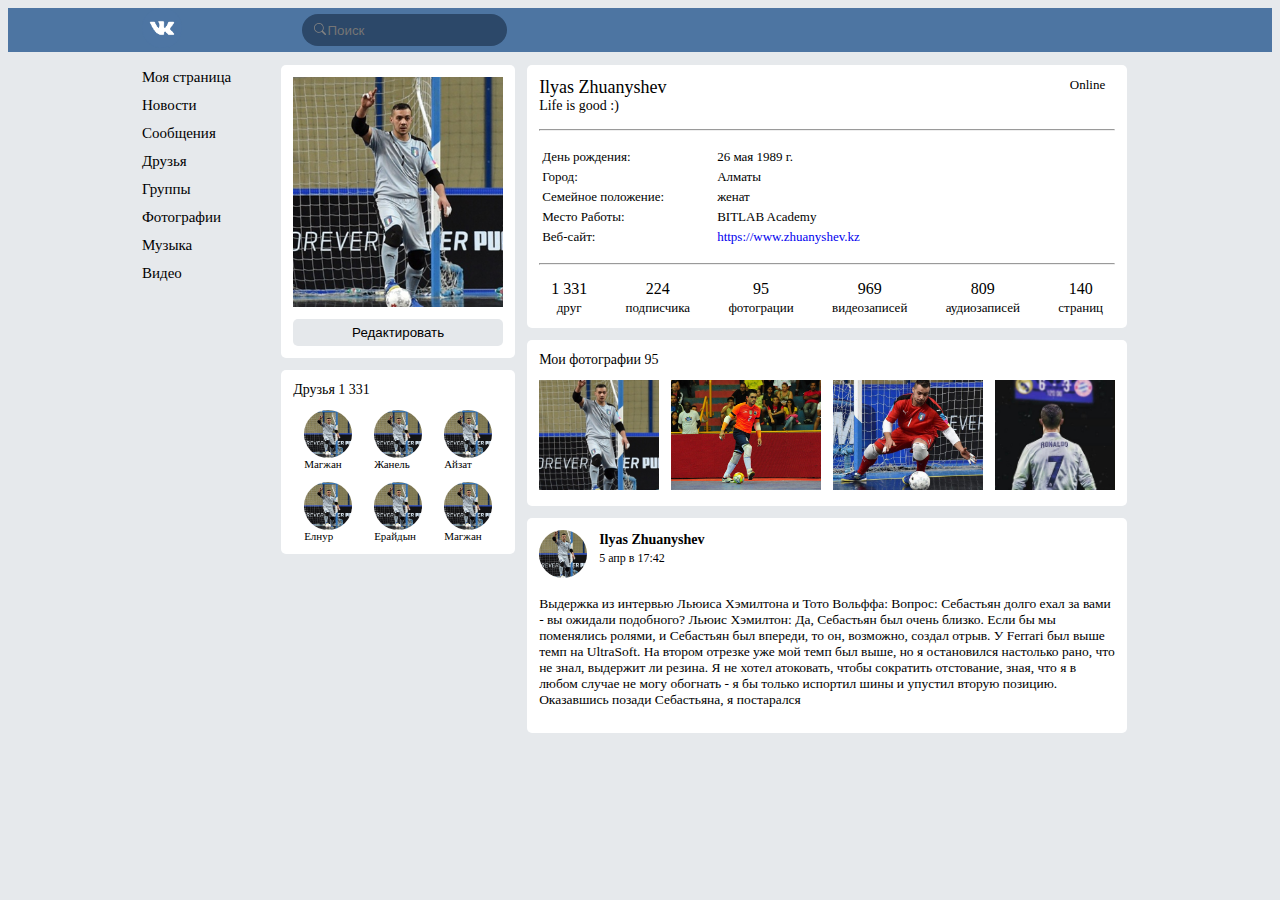
<file: index.html>
<!DOCTYPE html>
<html lang="en">
<head>
    <meta charset="UTF-8">
    <title>Title</title>
    <link rel="stylesheet" href="indexStyle.css">
</head>
<body>
<header>
    <div class="header-content">
        <div class="logo">
            <img src="images/vk.png" width="40" height="40">
        </div>
        <div class="search">
            <div class="search-logo">
                <svg xmlns="http://www.w3.org/2000/svg" width="12" height="12" fill="currentColor" class="bi bi-search"
                     viewBox="0 0 16 16">
                    <path d="M11.742 10.344a6.5 6.5 0 1 0-1.397 1.398h-.001c.03.04.062.078.098.115l3.85 3.85a1 1 0 0 0 1.415-1.414l-3.85-3.85a1.007 1.007 0 0 0-.115-.1zM12 6.5a5.5 5.5 0 1 1-11 0 5.5 5.5 0 0 1 11 0z"/>
                </svg>
            </div>
            <input type="text" placeholder="Поиск">
        </div>
    </div>
</header>
<div class="container">
    <div class="navbar">
        <ul>
            <li><a href="#">Моя страница</a></li>
            <li><a href="#">Новости</a></li>
            <li><a href="#">Сообщения</a></li>
            <li><a href="friendsPage.html">Друзья</a></li>
            <li><a href="#">Группы</a></li>
            <li><a href="#">Фотографии</a></li>
            <li><a href="#">Музыка</a></li>
            <li><a href="#">Видео</a></li>
        </ul>
    </div>
    <div class="avatar-and-friends">
        <div class="avatar">
            <div class="avatar-image">
                <img src="images/avatar.png" width="210" height="230">
            </div>
            <button type="submit">Редактировать</button>
        </div>
        <div class="friends">
            <div class="friends-title">
                <span>Друзья 1 331</span>
            </div>
            <div class="friends-list">
                <div class="friend">
                    <img src="images/avatar.png">
                    <span>Магжан</span>
                </div>
                <div class="friend">
                    <img src="images/avatar.png">
                    <span>Жанель</span>
                </div>
                <div class="friend">
                    <img src="images/avatar.png">
                    <span>Айзат</span>
                </div>
                <div class="friend">
                    <img src="images/avatar.png">
                    <span>Елнур</span>
                </div>
                <div class="friend">
                    <img src="images/avatar.png">
                    <span>Ерайдын</span>
                </div>
                <div class="friend">
                    <img src="images/avatar.png">
                    <span>Магжан</span>
                </div>
            </div>
        </div>
    </div>
    <div class="main-content">
        <div class="detailed-information">
            <div class="name-and-status">
                <div class="name-active">
                    <div class="name">
                        <span>Ilyas Zhuanyshev</span>
                    </div>
                    <div class="active">
                        <span>Online</span>
                    </div>
                </div>
                <div class="status">
                    <span>Life is good :)</span>
                </div>
            </div>
            <hr>
            <div class="personal-inf">
                <table>
                    <tr>
                        <td class="table-right">День рождения:</td>
                        <td class="table-left">26 мая 1989 г.</td>
                    </tr>
                    <tr>
                        <td class="table-right">Город:</td>
                        <td class="table-left">Алматы</td>
                    </tr>
                    <tr>
                        <td class="table-right">Семейное положение:</td>
                        <td class="table-left">женат</td>
                    </tr>
                    <tr>
                        <td class="table-right">Место Работы:</td>
                        <td class="table-left">BITLAB Academy</td>
                    </tr>
                    <tr>
                        <td class="table-right">Веб-сайт:</td>
                        <td class="table-left"><a href="https://www.zhuanyshev.kz">https://www.zhuanyshev.kz</a></td>
                    </tr>
                </table>
            </div>
            <hr>
            <div class="vk-inf">
                <div class="vk-inf-block">
                    <span class="number">1 331</span><br>
                    <span class="vk-inf-text">друг</span>
                </div>
                <div class="vk-inf-block">
                    <span class="number">224</span><br>
                    <span class="vk-inf-text">подписчика</span>
                </div>
                <div class="vk-inf-block">
                    <span class="number">95</span><br>
                    <span class="vk-inf-text">фотограции</span>
                </div>
                <div class="vk-inf-block">
                    <span class="number">969</span><br>
                    <span class="vk-inf-text">видеозаписей</span>
                </div>
                <div class="vk-inf-block">
                    <span class="number">809</span><br>
                    <span class="vk-inf-text">аудиозаписей</span>
                </div>
                <div class="vk-inf-block">
                    <span class="number">140</span><br>
                    <span class="vk-inf-text">страниц</span>
                </div>
            </div>
        </div>
        <div class="photos">
            <div class="photos-title">
                <span>Мои фотографии 95</span>
            </div>
            <div class="photos-list">
                <div class="photo">
                    <img src="images/avatar.png">
                </div>
                <div class="photo">
                    <img src="images/second-pic.png">
                </div>
                <div class="photo">
                    <img src="images/third-pic.png">
                </div>
                <div class="photo">
                    <img src="images/fourth-pic.png">
                </div>
            </div>
        </div>
        <div class="posts-list">
            <div class="post">
                <div class="avatar-and-name">
                    <div class="post-avatar">
                        <img src="images/avatar.png">
                    </div>
                    <div class="name-date">
                        <span class="post-username">Ilyas Zhuanyshev</span><br>
                        <span class="post-date">5 апр в 17:42</span>
                    </div>
                </div>
                <div class="post-text">
                    <p>
                        Выдержка из интервью Льюиса Хэмилтона и Тото Вольффа: Вопрос: Себастьян долго ехал за вами - вы ожидали подобного? Льюис Хэмилтон: Да, Себастьян был очень близко. Если бы мы поменялись ролями, и Себастьян был впереди, то он, возможно, создал отрыв. У Ferrari был выше темп на UltraSoft. На втором отрезке уже мой темп был выше, но я остановился настолько рано, что не знал, выдержит ли резина. Я не хотел атоковать, чтобы сократить отстование, зная, что я в любом случае не могу обогнать - я бы только испортил шины и упустил вторую позицию. Оказавшись позади Себастьяна, я постарался
                    </p>
                </div>
            </div>
        </div>
    </div>
</div>
</body>
</html>
</file>
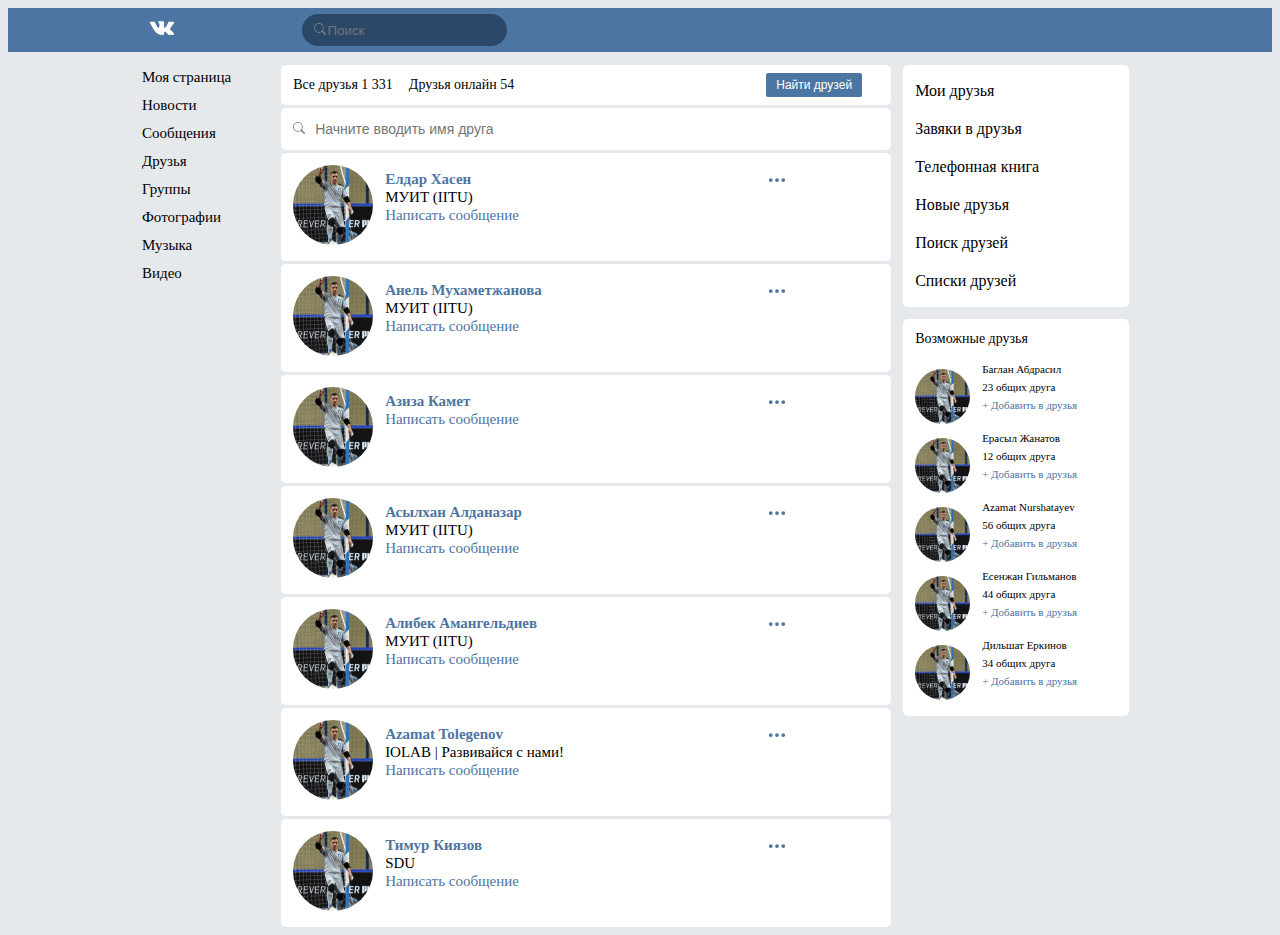
<file: friendsPage.html>
<!DOCTYPE html>
<html lang="en">
<head>
    <meta charset="UTF-8">
    <title>Title</title>
    <link rel="stylesheet" href="friendsPageStyle.css">
</head>
<body>
<header>
    <div class="header-content">
        <div class="logo">
            <img src="images/vk.png" width="40" height="40">
        </div>
        <div class="search">
            <div class="search-logo">
                <svg xmlns="http://www.w3.org/2000/svg" width="12" height="12" fill="currentColor" class="bi bi-search"
                     viewBox="0 0 16 16">
                    <path d="M11.742 10.344a6.5 6.5 0 1 0-1.397 1.398h-.001c.03.04.062.078.098.115l3.85 3.85a1 1 0 0 0 1.415-1.414l-3.85-3.85a1.007 1.007 0 0 0-.115-.1zM12 6.5a5.5 5.5 0 1 1-11 0 5.5 5.5 0 0 1 11 0z"/>
                </svg>
            </div>
            <input type="text" placeholder="Поиск">
        </div>
    </div>
</header>
<div class="container">
    <div class="navbar">
        <ul>
            <li><a href="index.html">Моя страница</a></li>
            <li><a href="#">Новости</a></li>
            <li><a href="#">Сообщения</a></li>
            <li><a href="#">Друзья</a></li>
            <li><a href="#">Группы</a></li>
            <li><a href="#">Фотографии</a></li>
            <li><a href="#">Музыка</a></li>
            <li><a href="#">Видео</a></li>
        </ul>
    </div>
    <div class="friends-container">
        <div class="friends-inf">
            <div class="all-friends">
                <span>Все друзья 1 331</span>
            </div>
            <div class="friends-online">
                <span>Друзья онлайн 54</span>
            </div>
            <div class="find-friends">
                <button>Найти друзей</button>
            </div>
        </div>
        <div class="friends-search">
            <div class="friends-search-logo">
                <svg xmlns="http://www.w3.org/2000/svg" width="12" height="12" fill="currentColor" class="bi bi-search"
                     viewBox="0 0 16 16">
                    <path d="M11.742 10.344a6.5 6.5 0 1 0-1.397 1.398h-.001c.03.04.062.078.098.115l3.85 3.85a1 1 0 0 0 1.415-1.414l-3.85-3.85a1.007 1.007 0 0 0-.115-.1zM12 6.5a5.5 5.5 0 1 1-11 0 5.5 5.5 0 0 1 11 0z"/>
                </svg>
            </div>
            <input type="text" placeholder="Начните вводить имя друга">
        </div>
        <div class="friends-list">
            <div class="friend">
                <div class="friend-avatar">
                    <img src="images/avatar.png">
                </div>
                <div class="friend-name">
                    <span class="friend-full-name">Елдар Хасен</span><br>
                    <span class="friend-uni">МУИТ (IITU)</span><br>
                    <a href="#">Написать сообщение</a>
                </div>
                <div class="options">
                    <svg xmlns="http://www.w3.org/2000/svg" width="20" height="20" fill="currentColor" class="bi bi-three-dots" viewBox="0 0 16 16">
                        <path d="M3 9.5a1.5 1.5 0 1 1 0-3 1.5 1.5 0 0 1 0 3zm5 0a1.5 1.5 0 1 1 0-3 1.5 1.5 0 0 1 0 3zm5 0a1.5 1.5 0 1 1 0-3 1.5 1.5 0 0 1 0 3z"/>
                    </svg>
                </div>
            </div>
            <div class="friend">
                <div class="friend-avatar">
                    <img src="images/avatar.png">
                </div>
                <div class="friend-name">
                    <span class="friend-full-name">Анель Мухаметжанова</span><br>
                    <span class="friend-uni">МУИТ (IITU)</span><br>
                    <a href="#">Написать сообщение</a>
                </div>
                <div class="options">
                    <svg xmlns="http://www.w3.org/2000/svg" width="20" height="20" fill="currentColor" class="bi bi-three-dots" viewBox="0 0 16 16">
                        <path d="M3 9.5a1.5 1.5 0 1 1 0-3 1.5 1.5 0 0 1 0 3zm5 0a1.5 1.5 0 1 1 0-3 1.5 1.5 0 0 1 0 3zm5 0a1.5 1.5 0 1 1 0-3 1.5 1.5 0 0 1 0 3z"/>
                    </svg>
                </div>
            </div>
            <div class="friend">
                <div class="friend-avatar">
                    <img src="images/avatar.png">
                </div>
                <div class="friend-name">
                    <span class="friend-full-name">Азиза Камет</span><br>
                    <a href="#">Написать сообщение</a>
                </div>
                <div class="options">
                    <svg xmlns="http://www.w3.org/2000/svg" width="20" height="20" fill="currentColor" class="bi bi-three-dots" viewBox="0 0 16 16">
                        <path d="M3 9.5a1.5 1.5 0 1 1 0-3 1.5 1.5 0 0 1 0 3zm5 0a1.5 1.5 0 1 1 0-3 1.5 1.5 0 0 1 0 3zm5 0a1.5 1.5 0 1 1 0-3 1.5 1.5 0 0 1 0 3z"/>
                    </svg>
                </div>
            </div>
            <div class="friend">
                <div class="friend-avatar">
                    <img src="images/avatar.png">
                </div>
                <div class="friend-name">
                    <span class="friend-full-name">Асылхан Алданазар</span><br>
                    <span class="friend-uni">МУИТ (IITU)</span><br>
                    <a href="#">Написать сообщение</a>
                </div>
                <div class="options">
                    <svg xmlns="http://www.w3.org/2000/svg" width="20" height="20" fill="currentColor" class="bi bi-three-dots" viewBox="0 0 16 16">
                        <path d="M3 9.5a1.5 1.5 0 1 1 0-3 1.5 1.5 0 0 1 0 3zm5 0a1.5 1.5 0 1 1 0-3 1.5 1.5 0 0 1 0 3zm5 0a1.5 1.5 0 1 1 0-3 1.5 1.5 0 0 1 0 3z"/>
                    </svg>
                </div>
            </div>
            <div class="friend">
                <div class="friend-avatar">
                    <img src="images/avatar.png">
                </div>
                <div class="friend-name">
                    <span class="friend-full-name">Алибек Амангельдиев</span><br>
                    <span class="friend-uni">МУИТ (IITU)</span><br>
                    <a href="#">Написать сообщение</a>
                </div>
                <div class="options">
                    <svg xmlns="http://www.w3.org/2000/svg" width="20" height="20" fill="currentColor" class="bi bi-three-dots" viewBox="0 0 16 16">
                        <path d="M3 9.5a1.5 1.5 0 1 1 0-3 1.5 1.5 0 0 1 0 3zm5 0a1.5 1.5 0 1 1 0-3 1.5 1.5 0 0 1 0 3zm5 0a1.5 1.5 0 1 1 0-3 1.5 1.5 0 0 1 0 3z"/>
                    </svg>
                </div>
            </div>
            <div class="friend">
                <div class="friend-avatar">
                    <img src="images/avatar.png">
                </div>
                <div class="friend-name">
                    <span class="friend-full-name">Azamat Tolegenov</span><br>
                    <span class="friend-uni">IOLAB | Развивайся с нами!</span><br>
                    <a href="#">Написать сообщение</a>
                </div>
                <div class="options">
                    <svg xmlns="http://www.w3.org/2000/svg" width="20" height="20" fill="currentColor" class="bi bi-three-dots" viewBox="0 0 16 16">
                        <path d="M3 9.5a1.5 1.5 0 1 1 0-3 1.5 1.5 0 0 1 0 3zm5 0a1.5 1.5 0 1 1 0-3 1.5 1.5 0 0 1 0 3zm5 0a1.5 1.5 0 1 1 0-3 1.5 1.5 0 0 1 0 3z"/>
                    </svg>
                </div>
            </div>
            <div class="friend">
                <div class="friend-avatar">
                    <img src="images/avatar.png">
                </div>
                <div class="friend-name">
                    <span class="friend-full-name">Тимур Киязов</span><br>
                    <span class="friend-uni">SDU</span><br>
                    <a href="#">Написать сообщение</a>
                </div>
                <div class="options">
                    <svg xmlns="http://www.w3.org/2000/svg" width="20" height="20" fill="currentColor" class="bi bi-three-dots" viewBox="0 0 16 16">
                        <path d="M3 9.5a1.5 1.5 0 1 1 0-3 1.5 1.5 0 0 1 0 3zm5 0a1.5 1.5 0 1 1 0-3 1.5 1.5 0 0 1 0 3zm5 0a1.5 1.5 0 1 1 0-3 1.5 1.5 0 0 1 0 3z"/>
                    </svg>
                </div>
            </div>
        </div>
    </div>
    <div class="features-and-possible-friends">
        <div class="features">
            <ul>
                <li>Мои друзья</li>
                <li>Завяки в друзья</li>
                <li>Телефонная книга</li>
                <li>Новые друзья</li>
                <li>Поиск друзей</li>
                <li>Списки друзей</li>
            </ul>
        </div>
        <div class="possible-friends">
            <div class="possible-friends-title">
                <span>Возможные друзья</span>
            </div>
            <div class="possible-friends-list">
                <div class="possible-friend">
                    <div class="possible-friend-avatar">
                        <img src="images/avatar.png">
                    </div>
                    <div class="possible-friend-name">
                        <span class="possible-friend-full-name">Баглан Абдрасил</span><br>
                        <span class="possible-friend-mutualf">23 общих друга</span><br>
                        <a href="#">+ Добавить в друзья</a>
                    </div>
                </div>
                <div class="possible-friend">
                    <div class="possible-friend-avatar">
                        <img src="images/avatar.png">
                    </div>
                    <div class="possible-friend-name">
                        <span class="possible-friend-full-name">Ерасыл Жанатов</span><br>
                        <span class="possible-friend-mutualf">12 общих друга</span><br>
                        <a href="#">+ Добавить в друзья</a>
                    </div>
                </div>
                <div class="possible-friend">
                    <div class="possible-friend-avatar">
                        <img src="images/avatar.png">
                    </div>
                    <div class="possible-friend-name">
                        <span class="possible-friend-full-name">Azamat Nurshatayev</span><br>
                        <span class="possible-friend-mutualf">56 общих друга</span><br>
                        <a href="#">+ Добавить в друзья</a>
                    </div>
                </div>
                <div class="possible-friend">
                    <div class="possible-friend-avatar">
                        <img src="images/avatar.png">
                    </div>
                    <div class="possible-friend-name">
                        <span class="possible-friend-full-name">Есенжан Гильманов</span><br>
                        <span class="possible-friend-mutualf">44 общих друга</span><br>
                        <a href="#">+ Добавить в друзья</a>
                    </div>
                </div>
                <div class="possible-friend">
                    <div class="possible-friend-avatar">
                        <img src="images/avatar.png">
                    </div>
                    <div class="possible-friend-name">
                        <span class="possible-friend-full-name">Дильшат Еркинов</span><br>
                        <span class="possible-friend-mutualf">34 общих друга</span><br>
                        <a href="#">+ Добавить в друзья</a>
                    </div>
                </div>
            </div>
        </div>
    </div>
</div>
</body>
</html>
</file>
<file: indexStyle.css>
body{
    background-color: #e6e9ec;
    font-family: "Segoe UI", serif;
}

header{
    background-color: #4d75a2;
}

.header-content{
    margin: auto;
    display: flex;
    max-width: 996px;
}

.logo{

}

.logo>img{
    cursor: pointer;
}

.search{
    margin-left: 12%;
    display: flex;
    margin-top: 6px;
}

.search-logo{
    border-top-left-radius: 20px;
    border-bottom-left-radius: 20px;
    background-color: #2c4869;
    height: 32px;
}

.search-logo>svg{
    margin-left: 12px;
    margin-top: 9px;
    color: #838383;
}

.search>svg{
    margin-top: 7px;
}

.search>input{
    height: 30px;
    border: none;
    outline: none;
    background-color: #2c4869;
    color: #838383;
    border-top-right-radius: 20px;
    border-bottom-right-radius: 20px;
}

.container{
    margin: auto;
    max-width: 996px;
    display: flex;
}

.navbar{

}

.navbar>ul{
    padding: 0;
}

.navbar>ul>li{
    list-style-type: none;
    margin-top: 10px;
}

.navbar>ul>li>a{
    text-decoration: none;
    color: black;
    font-size: 15px;
}

.avatar-and-friends{
    margin-left: 50px;
    margin-top: 13px;
    border-radius: 8px;
}

.avatar{
    background-color: white;
    border-radius: 5px;
}

.avatar-image{
    margin: 0;
}
.avatar-image>img{
    object-fit: cover;
    margin: 12px 12px 8px 12px;
}

.avatar>button{
    width: 210px;
    margin-left: 12px;
    margin-bottom: 12px;
    padding-top: 6px;
    padding-bottom: 6px;
    border: none;
    cursor: pointer;
    background-color: #e5e8eb;
    border-radius: 5px;
}

.friends{
    margin-top: 12px;
    background-color: white;
    border-radius: 5px;
}

.friends-title{
    padding-top: 12px;
    margin-left: 12px;
    font-size: 14px;
}

.friends-list{
    margin: 12px;
    display: grid;
    grid-template-columns: 1fr 1fr 1fr;
}

.friend{
    display: grid;
    grid-template-rows: 1fr 0.5fr;
    justify-content: center;
}

.friend>img{
    width: 48px;
    height: 48px;
    border-radius: 50%;
}

.friend>span{
    font-size: 11px;
}

.main-content{
    width: 600px;
    margin-left: 12px;
}

.detailed-information{
    padding: 12px;
    margin-top: 13px;
    background-color: white;
    border-radius: 5px;
}

.name-active{
    display: flex;
}

.name{
    font-size: 18px;
}

.active{
    margin-left: 70%;
    font-size: 13px;
}

.status{
    font-size: 14px;
}

.detailed-information>hr{
    margin-top: 15px;
    margin-bottom: 15px;
}

.personal-inf{
    font-size: 13px;
}

.table-left{
    padding-left: 50px;
}

.table-left>a{
    text-decoration: none;
}

.vk-inf{
    display: flex;
    justify-content: space-between;
}

.vk-inf-block{
    text-align: center;
    margin: 0 12px 0 12px;
}

.number{
    cursor: pointer;
}
.vk-inf-text{
    font-size: 13px;
    cursor: pointer;
}

.photos{
    margin-top: 12px;
    padding: 12px;
    background-color: white;
    border-radius: 5px;
}

.photos-title{
    font-size: 14px;
}

.photos-title>span{
    cursor: pointer;
}

.photos-list{
    margin-top: 12px;
    display: flex;
    justify-content: space-between;
}

.photo>img{
    min-width: 120px;
    max-width: 150px;
    height: 110px;
    object-fit: cover;
    cursor: pointer;
}

.posts-list{
    margin-top: 12px;
    padding: 12px;
    background-color: white;
    border-radius: 5px;
}

.avatar-and-name{
    display: flex;
}

.post-avatar>img{
    width: 48px;
    height: 48px;
    object-fit: cover;
    border-radius: 50%;
}

.name-date{
    margin-left: 12px;
}

.post-username{
    font-size: 14px;
    font-weight: bold;
}

.post-date{
    font-size: 12px;
}

.post-text{
    font-size: 13.5px;
}
</file>
<file: friendsPageStyle.css>
body{
    background-color: #e6e9ec;
    font-family: "Segoe UI", serif;
}

header{
    background-color: #4d75a2;
}

.header-content{
    margin: auto;
    display: flex;
    max-width: 996px;
}

.logo{

}

.logo>img{
    cursor: pointer;
}

.search{
    margin-left: 12%;
    display: flex;
    margin-top: 6px;
}

.search-logo{
    border-top-left-radius: 20px;
    border-bottom-left-radius: 20px;
    background-color: #2c4869;
    height: 32px;
}

.search-logo>svg{
    margin-left: 12px;
    margin-top: 9px;
    color: #838383;
}

.search>svg{
    margin-top: 7px;
}

.search>input{
    height: 30px;
    border: none;
    outline: none;
    background-color: #2c4869;
    color: #838383;
    border-top-right-radius: 20px;
    border-bottom-right-radius: 20px;
}

.container{
    margin: auto;
    max-width: 996px;
    display: flex;
}

.navbar{

}

.navbar>ul{
    padding: 0;
}

.navbar>ul>li{
    list-style-type: none;
    margin-top: 10px;
}

.navbar>ul>li>a{
    text-decoration: none;
    color: black;
    font-size: 15px;
}

.friends-container{
    width: 610px;
    margin-left: 50px;
    margin-top: 13px;
    border-radius: 5px;
}

.friends-inf{
    display: flex;
    background-color: white;
    border-radius: 5px;
    padding-left: 12px;
    padding-right: 12px;
}

.all-friends{
    padding-top: 12px;
    padding-bottom: 12px;
    font-size: 14px;
}

.friends-online{
    padding-top: 12px;
    font-size: 14px;
    margin-left: 16px;
}

.find-friends{
    padding-top: 8px;
    margin-left: 43%;
}

.find-friends>button{
    font-size: 12px;
    border: none;
    padding: 5px 10px 5px 10px;
    background-color: #4d75a2;
    color: white;
    border-radius: 2px;
    cursor: pointer;
}

.friends-search{
    margin-top: 3px;
    padding: 12px;
    display: flex;
    background-color: white;
    border-radius: 5px;
}

.friends-search>input{
    margin-left: 8px;
    font-size: 14px;
    width: 590px;
    border: none;
    outline: none;
}
.friends-search-logo{
    cursor: pointer;
    color: #838383;
}

.friends-list{

}

.friend{
    width: 586px;
    margin-top: 3px;
    padding: 12px;
    display: flex;
    background-color: white;
    border-radius: 5px;
}

.friend-avatar>img{
    width: 80px;
    height: 80px;
    object-fit: cover;
    border-radius: 50%;
}

.friend-name{
    margin-top: 5px;
    margin-left: 12px;
}

.friend-full-name{
    color: #4d75a2;
    font-size: 15px;
    font-weight: bold;
}

.friend-uni{
    font-size: 15px;
}

.friend-name>a{
    font-size: 15px;
    text-decoration: none;
    color: #4d75a2;
}

.options{
    position: absolute;
    margin-left: 37%;
}
.options>svg{
    margin-top: 5px;
    float: right;
    cursor: pointer;
    color: #4d75a2;
}

.features-and-possible-friends{
    margin-top: 13px;
    margin-left: 12px;
}

.features{
    width: 226px;
    background-color: white;
    border-radius: 5px;
}

.features>ul{
    margin: 0;
    padding-inline-start: 0;
    padding: 12px 0 12px 0;
    list-style-type: none;
}

.features>ul>li{
    padding: 5px 0 5px 12px;
    margin-top: 10px;
}
.features>ul>li:hover{
    background-color: #e6e9ec;
    font-weight: bold;
}
.features>ul>li:first-child{
    margin-top: 0;
}

.possible-friends {
    width: 202px;
    margin-top: 12px;
    background-color: white;
    border-radius: 5px;
    padding: 12px;
}

.possible-friends-title{
    font-size: 14px;
}

.possible-friends-list{
    margin-top: 12px;
}

.possible-friend{
    display: flex;
}

.possible-friend-name{
    margin-left: 12px;
}

.possible-friend-avatar>img{
    width: 55px;
    height: 55px;
    margin-top: 10px;
    object-fit: cover;
    border-radius: 50%;
}

.possible-friend-full-name{
    font-size: 11px;
}

.possible-friend-mutualf{
    font-size: 11px;
}

.possible-friend-name>a{
    text-decoration: none;
    font-size: 11px;
    color: #4d75a2;
}
</file>
